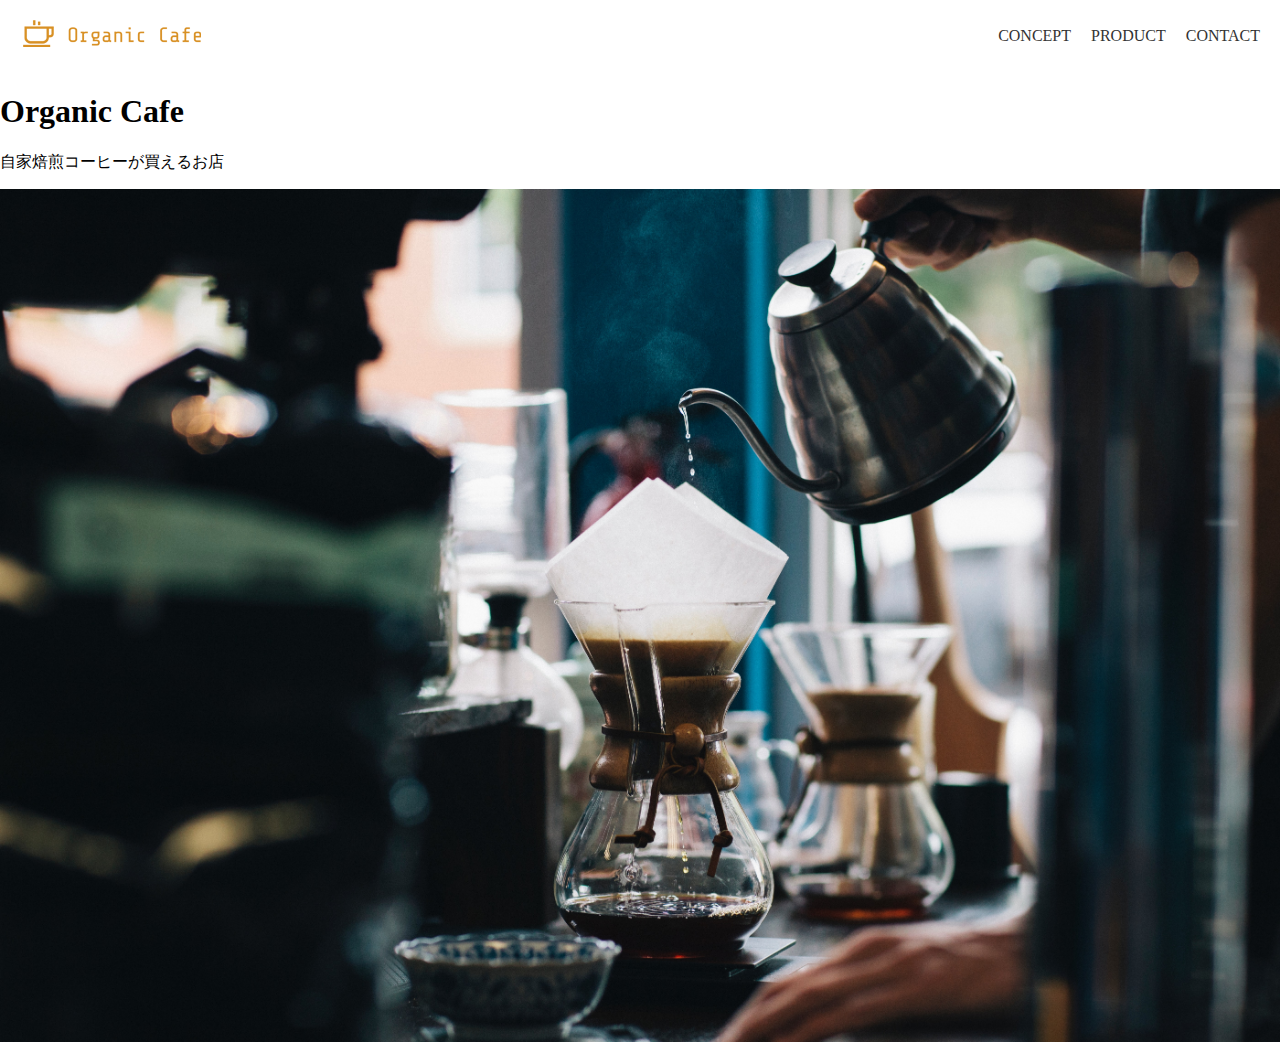
<file: html-css-kadai_013/index.html>
<!DOCTYPE html>
<html>

<head>
  <title>SocialTech</title>
  <meta charset="UTF-8">
  <meta name="Cafe" content="Organic Cafeの紹介HP">
  <meta name="viewport" content="width=device-width, initial-scale=1.0">
  <link rel="stylesheet" href="style.css">

</head>


<body>
  <header>
    <a href="index.html" id="logo">
      <img src="images/logo.png" alt="トップページに戻る">
    </a>
    <!--pc用ナビゲーション-->
    <nav id="nav-pc">
      <ul>
        <li><a href="index.html#concept">CONCEPT</a></li>
        <li><a href="index.html#product">PRODUCT</a></li>
        <li><a href="index.html#contact">CONTACT</a></li>
      </ul>
    </nav>

    <!-- ハンバーガーメニュー画像を追加 -->
     <div id="menu-sp">
      <a id="open" onclick="document.getElementById('nav-sp').style.display = 'block'">
        <img src="images/button-menu.png" alt="ナビゲーションを開く">
      </a>
    </div>

    <!-- SP向けのナビゲーション -->
    <nav id="nav-sp">
      <ul>
        <li>
            <img id="close" onclick="document.getElementById('nav-sp').style.display = 'none'" src="images/button-close.png" alt="ナビゲーションを閉じる">
        </li>
         <li>
            <a id="logo-sp" href="index.html" onclick="document.getElementById('nav-sp').style.display = 'none'">
              <img src="images/logo-sp.png" alt="トップページに戻る">
            </a>
          </li>
          <li>
            <a class="menu" href="index.html#concept"
              onclick="document.getElementById('nav-sp').style.display = 'none'">CONCEPT</a>
          </li>
          <li>
            <a class="menu" href="index.html#product"
              onclick="document.getElementById('nav-sp').style.display = 'none'">PRODUCT</a>
          </li>
          <li>
            <a class="menu" href="index.html#contact"
              onclick="document.getElementById('nav-sp').style.display = 'none'">CONTACT</a>
          </li>
        </ul>
    </nav>
  </header>
  <section>
    <h1>Organic Cafe</h1>
    <p>自家焙煎コーヒーが買えるお店</p>
    <img id="main-image" src="images/main-image.jpg" alt="コーヒーの写真">
  </section>
</body>
</file>
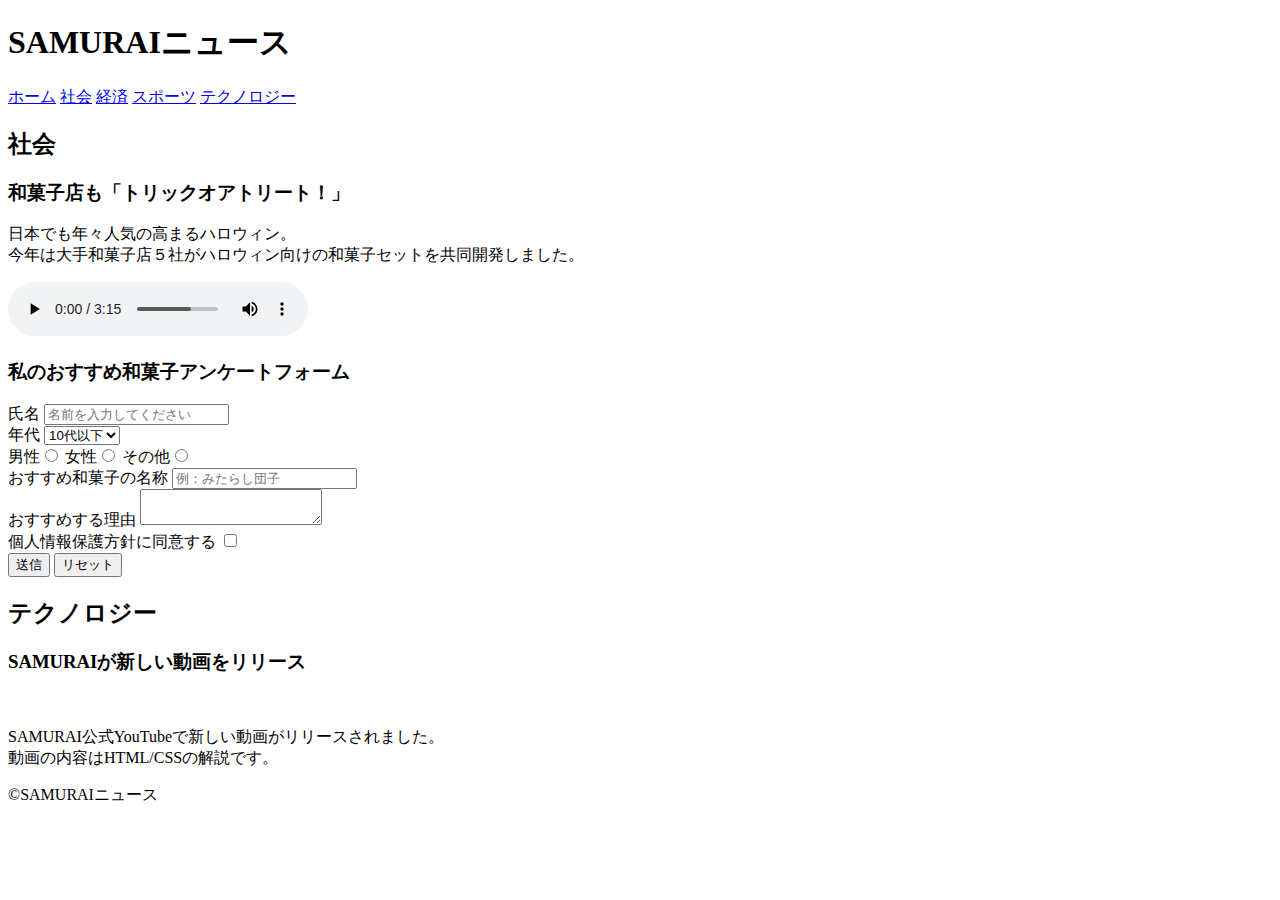
<file: kadai_008/kadai_008.html>
<!DOCTYPE html>
<html>
<head>
  <title>8章課題</title>
  <meta name="description" content="このページは8章の課題です。">
  <meta charset="UTF-8">
</head>
<body>
  <header>
    <h1>SAMURAIニュース</h1>
    <nav>
        <a href="https://www.sejuku.net/" >ホーム</a>
        <a href="https://www.sejuku.net/" >社会</a>
        <a href="https://www.sejuku.net/" >経済</a>
        <a href="https://www.sejuku.net/" >スポーツ</a>
        <a href="https://www.sejuku.net/" >テクノロジー</a>
    </nav>  
  <main>
    <article>
      <h2>社会</h2>
      <section>
        <h3>和菓子店も「トリックオアトリート！」</h3>
         <p>日本でも年々人気の高まるハロウィン。<br>今年は大手和菓子店５社がハロウィン向けの和菓子セットを共同開発しました。</p>
         <audio src="ichi.mp3" controls></audio>
       </section>
      <section>
        <h3>私のおすすめ和菓子アンケートフォーム</h3>
        <form>
          <label>氏名</label>
          <input type="text" placeholder="名前を入力してください">
          <br>
          <label>年代</label>
          <select>
            <option>10代以下</option>
            <option>20代</option>
            <option>30代</option>
            <option>40代以上</option>
          </select>
            <br>
            <label>男性</label><input type="radio" name="gender">
            <label>女性</label><input type="radio" name="gender">
            <label>その他</label><input type="radio" name="gender">
            <br>
          <label>おすすめ和菓子の名称</label>
          <input type="text" placeholder="例：みたらし団子">
            <br>
            <label>おすすめする理由</label>
            <textarea></textarea>
            <br>
            <label>個人情報保護方針に同意する</label>
            <input type="checkbox">
            <br>
            <input type="submit" value="送信">
            <input type="reset" value="リセット">
        </form>
      </section>
    </article>
    <article>
      <h2>テクノロジー</h2>
      <section>
        <h3>SAMURAIが新しい動画をリリース</h3>
        <br>
        <p>SAMURAI公式YouTubeで新しい動画がリリースされました。<br>動画の内容はHTML/CSSの解説です。
        </p>
      </section>
    </article>
  </main>
  <footer>
    <p>&copy;SAMURAIニュース</p>
  </footer>
</body>
</html>
</file>
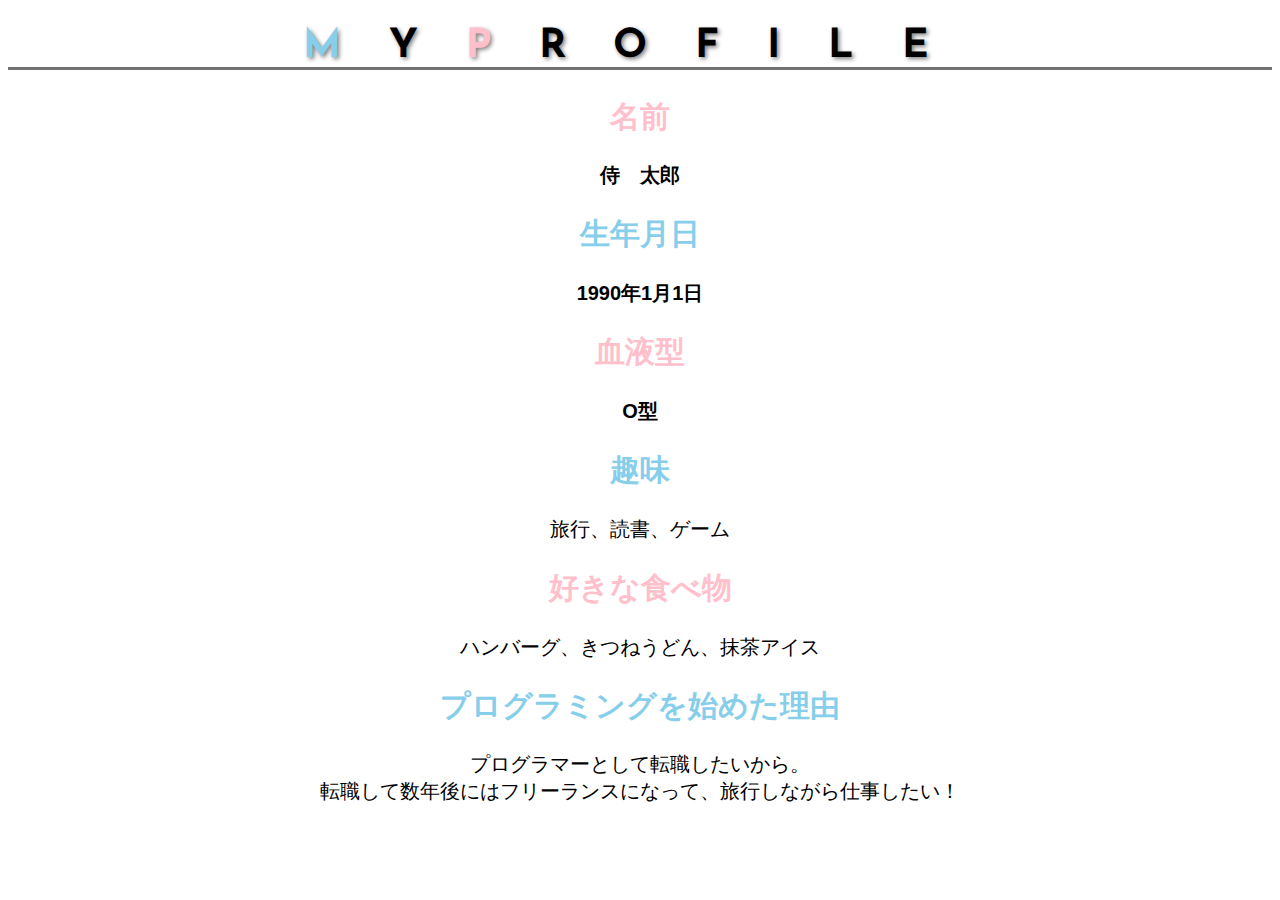
<file: kadai_015/kadai_015.html>
<!DOCTYPE html>
<html>
<head>
  <title>15章課題</title>
  <meta charset="UTF-8">
  <meta name="description" content="このページは15章の課題です。">
  <link rel="stylesheet" href="style.css">
  <link rel="preconnect" href="https://fonts.googleapis.com">
  <link rel="preconnect" href="https://fonts.gstatic.com" crossorigin>
  <link href="https://fonts.googleapis.com/css2?family=Josefin+Sans&display=swap" rel="stylesheet">
</head>
<body>
  <h1><span class="blue">M</span>Y<span class="pink">P</span>ROFILE</h1>
  <div id="basic">
    <h2 class="pink">名前</h2>
    <p>侍　太郎</p>
    <h2 class="blue">生年月日</h2>
    <p>1990年1月1日</p>
    <h2 class="pink">血液型</h2>
    <p>O型</p>
  </div>
  <h2 class="blue">趣味</h2>
  <p>旅行、読書、ゲーム</p>
  <h2 class="pink">好きな食べ物</h2>
  <p>ハンバーグ、きつねうどん、抹茶アイス</p>
  <h2 class="blue">プログラミングを始めた理由</h2>
  <p>プログラマーとして転職したいから。<br>転職して数年後にはフリーランスになって、旅行しながら仕事したい！</p>
</body>
</html>
</file>
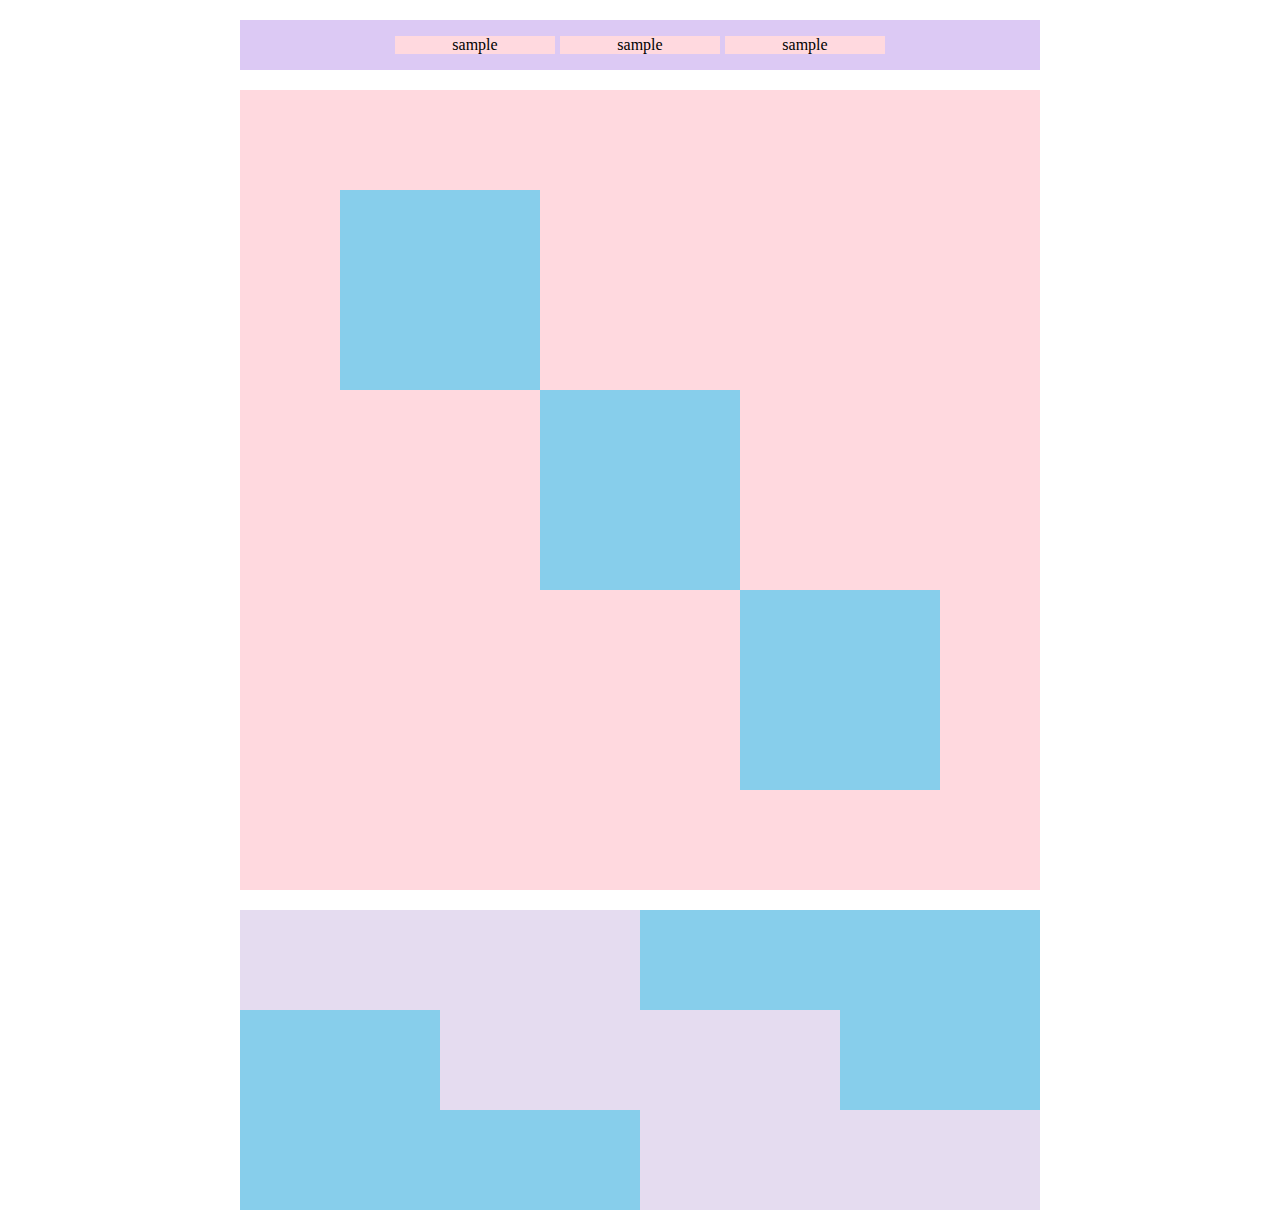
<file: kadai_018/kadai_018.html>
<!DOCTYPE html>
<html>
<head>
  <meta charset="UTF-8">
  <link rel="stylesheet" href="style.css">
  <meta name="description" content="このページは18章の課題です。">
  <title>18章課題</title>
</head>
<body>
  <div id="top">
    <p class="top-child">sample</p>
    <p class="top-child">sample</p>
    <p class="top-child">sample</p>
  </div>
  <div id="middle">
    <div id="middle-child01"></div>
    <div id="middle-child02"></div>
    <div id="middle-child03"></div>
  </div>
  <div id="bottom">
    <div id="bottom-child01"></div>
    <div id="bottom-child02"></div>
    <div id="bottom-child03"></div>
  </div>
</body>
</html>
</file>
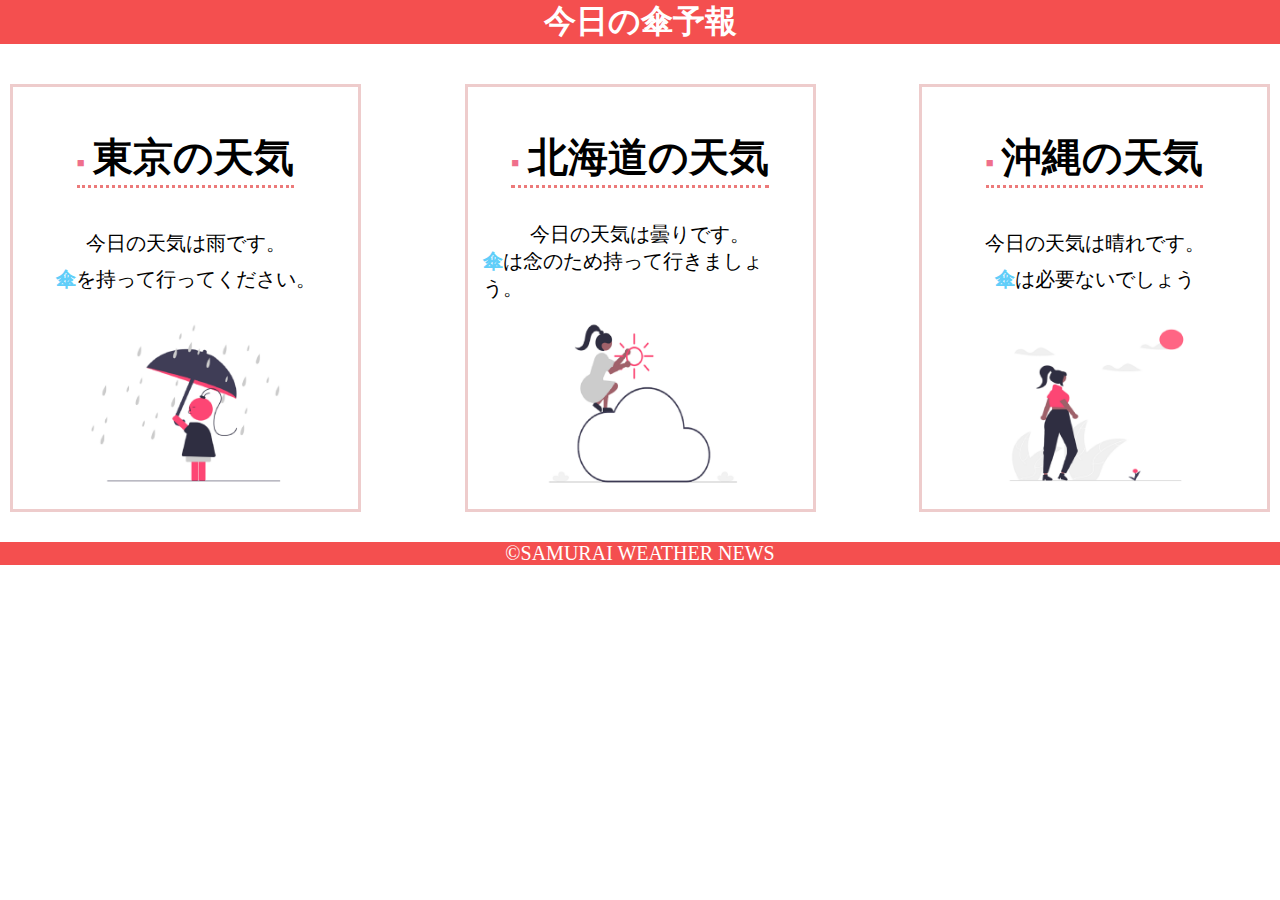
<file: kadai_022/kadai_022.html>
<!DOCTYPE html>
<html>
    <head>
        <meta charset="UTF-8">
        <meta name="viewport" content="width=device-width, initial-scale=1.0">
        <link rel="stylesheet" href="style.css">
        <meta name="description" content="このページは22章の課題です。">
        <title>22章課題</title>
    </head>
    <body>
       
        <header>
            <h1>今日の傘予報</h1>
        </header>  
 
        <main>

            <div id="parent">
                <div class="contents">
                    <h2>東京の天気</h2>
                    <p>今日の天気は雨です。</p>
                    <p>傘を持って行ってください。</p>
                    <img src="images/rainy.png" alt="雨">
                </div>
 
                <div class="contents">
                    <h2>北海道の天気</h2>
                    <p>今日の天気は曇りです。</p>
                    <p>傘は念のため持って行きましょう。</p>
                    <img src="images/cloudy.png" alt="曇り">
                </div>
 
                <div class="contents">
                    <h2>沖縄の天気</h2>
                    <p>今日の天気は晴れです。</p>
                    <p>傘は必要ないでしょう</p>
                    <img src="images/sunny.png" alt="晴れ">
                </div>

            </div>    
 
        </main>
 
        <footer>
            <a href="https://www.sejuku.net/corp/">&copy;SAMURAI WEATHER NEWS</a>
         </footer>
 
    </body>
</html>
</file>
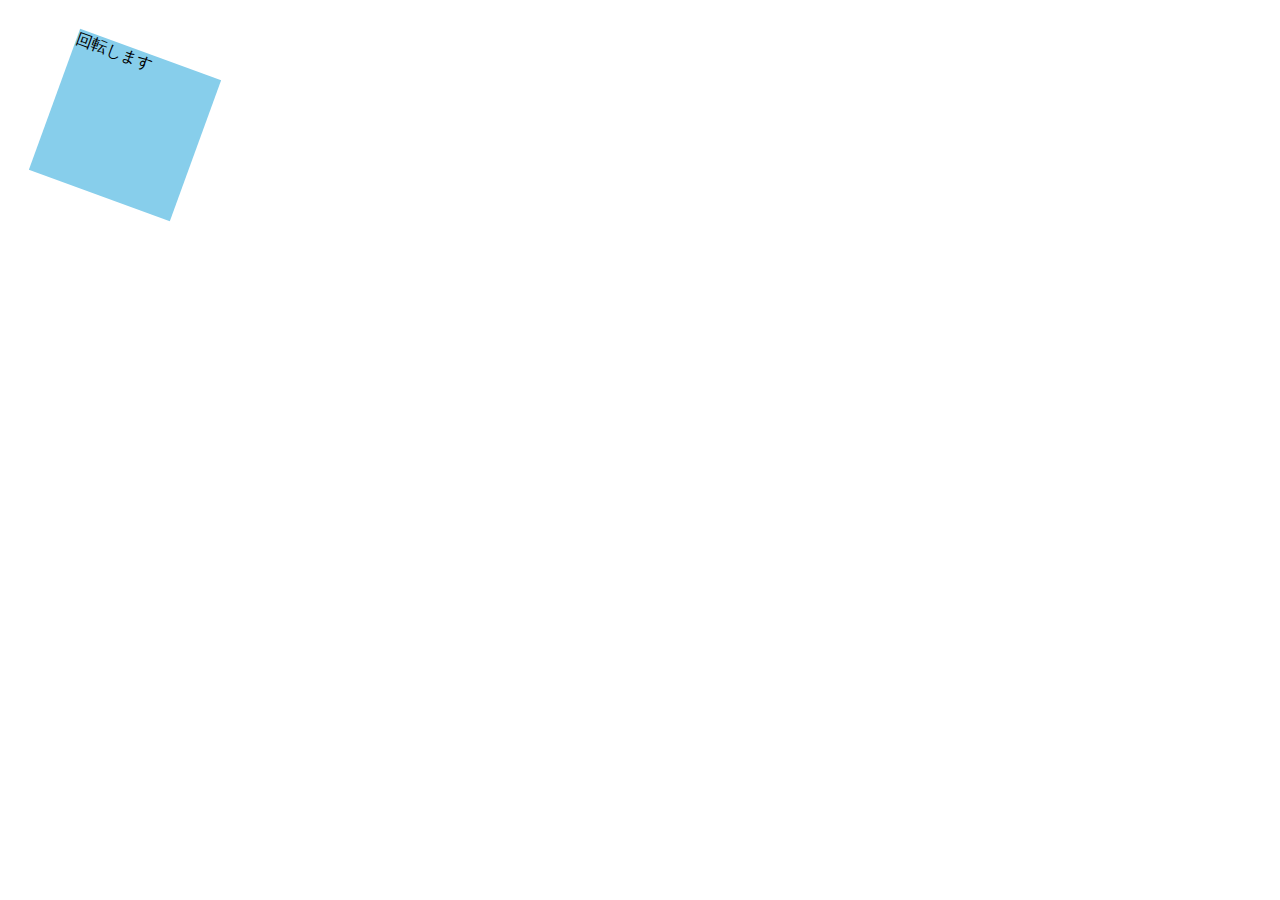
<file: kadai_mdn_css/mdn.html>
<!DOCTYPE html>
<html>

<head>
    <style>
        div {
            position: absolute;
            left: 50px;
            top: 50px;
            width: 150px;
            height: 150px;
            background-color: skyblue;
            transform: rotate(20deg);


        }
    </style>
</head>

<body>
    <div>
        回転します
    </div>

</body>

</html>
</file>
<file: html-css-kadai_013/style.css>
/* ベーススタイル */
body {
  min-width: 375px;
  margin: 0;
}

header {
  display: flex;
  justify-content: space-between;
  align-items: center; /* 垂直方向の中央揃え */
  padding: 10px 20px;
}



/* PC用ナビゲーション (デフォルトで表示) */
#nav-pc ul {
  display: flex;
  list-style: none;
  padding: 0;
  margin: 0;
}

#nav-pc li {
  margin-left: 20px;
}

#nav-pc a {
  text-decoration: none;
  color:#333333;
}

/* 1. カーソルをかざしたとき（ホバー）: 下線を表示し、色を変更 */
#nav-pc a:hover {
  text-decoration: underline; /* 下線を表示 */
  color: #ce933e; /* ホバー時の色 (SocialTechのブランドカラーを想定) */
}

/* 2. 選択して一度訪問したとき（訪問済み）: 色を変更 */
#nav-pc a:visited {
  color: #666666; /* 訪問済みのリンクの色（例: やや濃い灰色） */
}


/* SP用ナビゲーション（初期状態で非表示）*/
#nav-sp {
  background-color: #ce933e;
  position: fixed; /* absolute から fixed に変更して画面全体を覆う */
  left: 0;
  top: 0;
  height: 100%;
  width: 100%;
  display: none; /* JSで開くときに block にする */
  z-index: 100;
  overflow-y: auto; /* コンテンツが画面を超えた場合にスクロール可能にする */
}

#nav-sp ul {
  padding: 0;
  margin-top: 0;
}

#nav-sp li {
  list-style: none;
}

/* 閉じるボタン */
#close {
  position: absolute;
  top: 20px;
  right: 20px;
}

/* SPロゴ */
#logo-sp {
  display: block;
  margin: 80px 0 30px 20px;
}

/* SPナビゲーションのリンク */
#nav-sp a:link,
#nav-sp a:visited,
#nav-sp a:active {
  color: #ffffff;
}



#nav-sp a.menu:hover {
  text-decoration: underline;
  color: #ffffff;
}

#nav-sp .menu {
  display: block;
  margin: 0 20px;
  height: 44px;
  line-height: 44px; /* テキストを垂直中央に */
  font-size: 16px;
  background-image: url("images/arrow.png");
  background-repeat: no-repeat;
  background-position: right center; /* 矢印を垂直中央に */
  border-bottom: 1px solid rgba(255, 255, 255, 0.3); /* 区切り線を追加 */
}

/* ハンバーガーメニューボタン (初期状態で非表示) */
#menu-sp {
  display: none;
}

@media screen and (max-width: 768px) {
/* --- レスポンシブデザイン --- */
/* スマートフォン向けのスタイル (例: 768px未満) */


  /* PCナビゲーションを非表示にし、SPナビゲーションのボタンを表示 */
  #nav-pc {
    display: none;
  }

  #menu-sp {
    display: block; /* ハンバーガーメニューボタンを表示 */
  }

}

#main-image{
  width: 100%;
  height: 100%;
}
</file>
<file: kadai_015/style.css>
.blue {
    color: skyblue;
}

.pink {
    color: rgb(255, 192, 203);
}

h1 {
  font-family: 'Josefin Sans', sans-serif; /* 指定フォント＋総称 */
  font-size: 2rem;                         /* ルート要素（20px）の2倍＝40px */
  letter-spacing: 1.2em;                   /* 文字の大きさに対して1.2倍の間隔 */
  text-shadow: 2px 2px 4px gray;           /* 文字の影（例：右下にぼかし） */
  border-bottom: 3px solid rgb(115, 115, 114); /* 下線 */
}

body{
    font-family: Arial, Meiryo, sans-serif;
    text-align: center;
}

html{
    font-size: 20px;
}

#basic p {
  font-weight: bold;
}
</file>
<file: kadai_018/style.css>
#top {
    width: 800px;
    /* 横幅を800pxに */
    background-color: #dcc9f4;
    /* 背景色を指定 */
    margin: 20px auto;
    /* 上下20pxの余白＋中央寄せ */
    display: flex;
    /* 中の要素を横並びにする */
    text-align: center;
    /* p要素を中央揃え */
    justify-content: center;
    /* p要素の間に余白を入れる（任意） */
    gap: 5px;
}

.top-child {
    width: 20%;
    /* 親要素の20%の幅 */
    background-color: #ffd9df;
    /* 背景色を指定 */
}

#middle {
    width: 800px;
    /* 横幅800px */
    height: 800px;
    /* 高さ800px */
    background-color: #ffd9df;
    /* 背景色 */
    margin: 20px auto;
    /* 上下20pxの余白＋左右中央配置 */
    box-sizing: border-box;
    /* paddingやborderを含めたサイズ計算 */
}

#middle-child01 {
    width: 200px;
    /* 横幅200px */
    height: 200px;
    /* 高さ200px */
    background-color: #87ceeb;
    /* 背景色 */
    position: relative;
    top: 100px;
    left: 100px;
}

#middle-child02 {
    width: 200px;
    /* 横幅200px */
    height: 200px;
    /* 高さ200px */
    background-color: #87ceeb;
    /* 背景色 */
    position: relative;
    top: 100px;
    left: 300px;
}

#middle-child03 {
    width: 200px;
    /* 横幅200px */
    height: 200px;
    /* 高さ200px */
    background-color: #87ceeb;
    /* 背景色 */
    position: relative;
    top: 100px;
    left: 500px;
}

#bottom {
  width: 800px;
  height: 300px;
  background-color: #87ceeb;
  margin: 20px auto;
  position: relative; /* 子要素の位置指定の基準にする */
}

#bottom-child01 {
  width: 400px;
  height: 100px;
  background-color: #e5dcf0;
  position: absolute;
  top: 0;
  left: 0;
}

#bottom-child02 {
  width: 400px;
  height: 100px;
  background-color: #e5dcf0;
  position: absolute;
  top: 100px;
  left: 200px;
}

#bottom-child03 {
  width: 400px;
  height: 100px;
  background-color: #e5dcf0;
  position: absolute;
  top: 200px;
  left: 400px;
}
</file>
<file: kadai_022/style.css>
header{
    margin-bottom: 20px;
    background-color: rgb(244, 79, 79);
    text-align: center;
}

h1{
    margin: 0px;
    color: rgb(255, 255, 255);
}

main{
    margin: 10px;
}

#parent{
    display: flex;
    flex-direction: row;
    gap: 20px;
    justify-content: space-between; /* 水平方向中央 */
}

.contents{
  flex-basis: 25%; /* 幅を親要素の25%に */
  border: 3px solid rgb(238, 204, 204); /* 枠線 */
  padding: 10px 15px; /* 上下10px、左右15pxの内側余白 */
  margin: 20px 0;     /* 上下20px、左右0の外側余白 */
  
  display: flex;           /* 中の要素を中央揃えにする準備 */
  flex-direction: column;
  justify-content: space-between; /* 水平方向中央 */
  align-items: center;     /* 垂直方向中央 */
}

.contents p:nth-of-type(2)::first-letter {
  font-weight: bold;           /* 太字 */
  color: rgb(97, 206, 249);   /* 文字色 */
}

.contents img {
  margin: 10px 0;   /* 上下10px、左右0 */
  width: 70%;       /* 幅70% */
}

h2{
    font-size: 40px;
    border-bottom: 3px dotted rgb(236, 122, 122);
}

h2::before{
    font-size: 25px;
    content: "▪";
    color: rgb(239, 111, 139);
    margin-right: 8px;
}


p{
    margin: 0px;
    font-size: 20px;
}

body{
    margin: 0px;
}

a{
    font-size: 20px;
    color: rgb(255, 255, 255); /* 通常時（白） */
    text-decoration: none;     /* 下線を消したい場合 */
}

a:visited {
  color: rgb(193, 234, 251); /* 訪問済み（淡い水色） */
}

a:hover {
  color: rgb(245, 178, 168); /* ホバー時（淡いピンク） */
}

footer{
    background-color: rgb(244, 79, 79);
    text-align: center;
}

@media (max-width: 768px) {
  h2 {
    font-size: 30px;
  }

  p {
    font-size: 25px;
  }

  #parent {
    flex-direction: column; /* 縦並びに変更 */
  }
}
</file>
